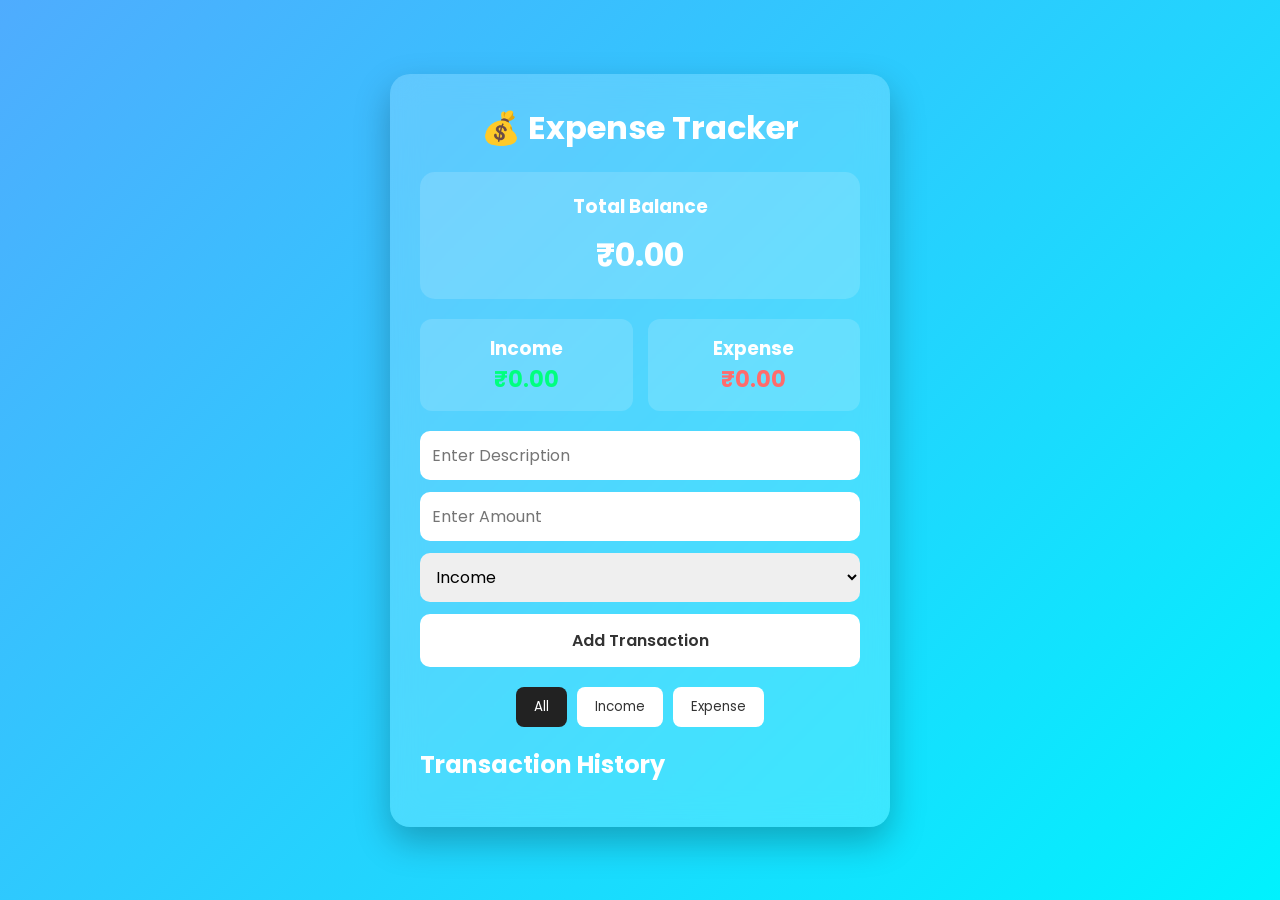
<file: Expense_Tracker/index.html>
<!DOCTYPE html>
<html lang="en">

<head>

    <meta charset="UTF-8">
    <meta name="viewport" content="width=device-width, initial-scale=1.0">

    <title>Expense Tracker</title>

    <link rel="stylesheet" href="style.css">

    <link href="https://fonts.googleapis.com/css2?family=Poppins:wght@300;400;500;600;700&display=swap" rel="stylesheet">

    <link rel="stylesheet"
        href="https://cdnjs.cloudflare.com/ajax/libs/font-awesome/6.5.2/css/all.min.css">

</head>

<body>

<div class="container">

    <div class="tracker">

        <h1>💰 Expense Tracker</h1>

        <!-- Balance -->

        <div class="balance-card">

            <h3>Total Balance</h3>

            <h2 id="balance">₹0.00</h2>

        </div>

        <!-- Income & Expense -->

        <div class="summary">

            <div class="income">

                <h3>Income</h3>

                <p id="income">₹0.00</p>

            </div>

            <div class="expense">

                <h3>Expense</h3>

                <p id="expense">₹0.00</p>

            </div>

        </div>

        <!-- Form -->

        <div class="form">

            <input
                type="text"
                id="text"
                placeholder="Enter Description">

            <input
                type="number"
                id="amount"
                placeholder="Enter Amount">

            <select id="type">

                <option value="income">
                    Income
                </option>

                <option value="expense">
                    Expense
                </option>

            </select>

            <button id="addBtn">
                Add Transaction
            </button>

        </div>

        <!-- Filter -->

        <div class="filters">

            <button class="filter active" data-filter="all">
                All
            </button>

            <button class="filter" data-filter="income">
                Income
            </button>

            <button class="filter" data-filter="expense">
                Expense
            </button>

        </div>

        <!-- History -->

        <h2 class="history-title">
            Transaction History
        </h2>

        <ul id="transactionList">

        </ul>

    </div>

</div>

<script src="script.js"></script>

</body>

</html>
</file>
<file: Expense_Tracker/style.css>
*{
    margin:0;
    padding:0;
    box-sizing:border-box;
    font-family:'Poppins',sans-serif;
}

body{
    min-height:100vh;
    display:flex;
    justify-content:center;
    align-items:center;
    background:linear-gradient(135deg,#4facfe,#00f2fe);
    padding:20px;
}

.container{
    width:100%;
    display:flex;
    justify-content:center;
}

.tracker{
    width:100%;
    max-width:500px;
    background:rgba(255,255,255,0.18);
    backdrop-filter:blur(15px);
    border-radius:20px;
    padding:30px;
    color:white;
    box-shadow:0 15px 35px rgba(0,0,0,.25);
}

h1{
    text-align:center;
    margin-bottom:20px;
}

.balance-card{
    background:rgba(255,255,255,.15);
    border-radius:15px;
    padding:20px;
    text-align:center;
    margin-bottom:20px;
}

.balance-card h2{
    margin-top:10px;
    font-size:32px;
}

.summary{
    display:flex;
    gap:15px;
    margin-bottom:20px;
}

.income,
.expense{
    flex:1;
    background:rgba(255,255,255,.15);
    padding:15px;
    border-radius:12px;
    text-align:center;
}

.income p{
    color:#00ff7f;
    font-size:22px;
    font-weight:bold;
}

.expense p{
    color:#ff6b6b;
    font-size:22px;
    font-weight:bold;
}

.form{
    display:flex;
    flex-direction:column;
    gap:12px;
    margin-bottom:20px;
}

.form input,
.form select{
    padding:12px;
    border:none;
    border-radius:10px;
    outline:none;
    font-size:16px;
}

#addBtn{
    padding:14px;
    border:none;
    border-radius:10px;
    background:#ffffff;
    color:#333;
    font-size:16px;
    font-weight:600;
    cursor:pointer;
    transition:.3s;
}

#addBtn:hover{
    transform:scale(1.03);
}

.filters{
    display:flex;
    justify-content:center;
    gap:10px;
    margin-bottom:20px;
}

.filter{
    border:none;
    padding:10px 18px;
    border-radius:8px;
    cursor:pointer;
    background:#ffffff;
    color:#333;
    transition:.3s;
}

.filter.active{
    background:#222;
    color:#fff;
}

.history-title{
    margin-bottom:15px;
}

#transactionList{
    list-style:none;
}

.transaction{
    display:flex;
    justify-content:space-between;
    align-items:center;
    background:rgba(255,255,255,.15);
    padding:15px;
    border-radius:12px;
    margin-bottom:12px;
    animation:fade .3s;
}

.transaction.income-item{
    border-left:6px solid #00ff7f;
}

.transaction.expense-item{
    border-left:6px solid #ff4d4d;
}

.info{
    display:flex;
    flex-direction:column;
}

.info h4{
    font-size:17px;
}

.info span{
    font-size:13px;
    opacity:.85;
}

.right{
    display:flex;
    align-items:center;
    gap:10px;
}

.amount{
    font-weight:bold;
    font-size:18px;
}

.delete{
    border:none;
    background:#ff4d4d;
    color:white;
    padding:8px 10px;
    border-radius:6px;
    cursor:pointer;
}

@keyframes fade{
    from{
        opacity:0;
        transform:translateY(-10px);
    }
    to{
        opacity:1;
        transform:translateY(0);
    }
}

@media(max-width:600px){

    .tracker{
        padding:20px;
    }

    .summary{
        flex-direction:column;
    }

    .filters{
        flex-wrap:wrap;
    }

    .transaction{
        flex-direction:column;
        align-items:flex-start;
        gap:12px;
    }

    .right{
        width:100%;
        justify-content:space-between;
    }

}
</file>
